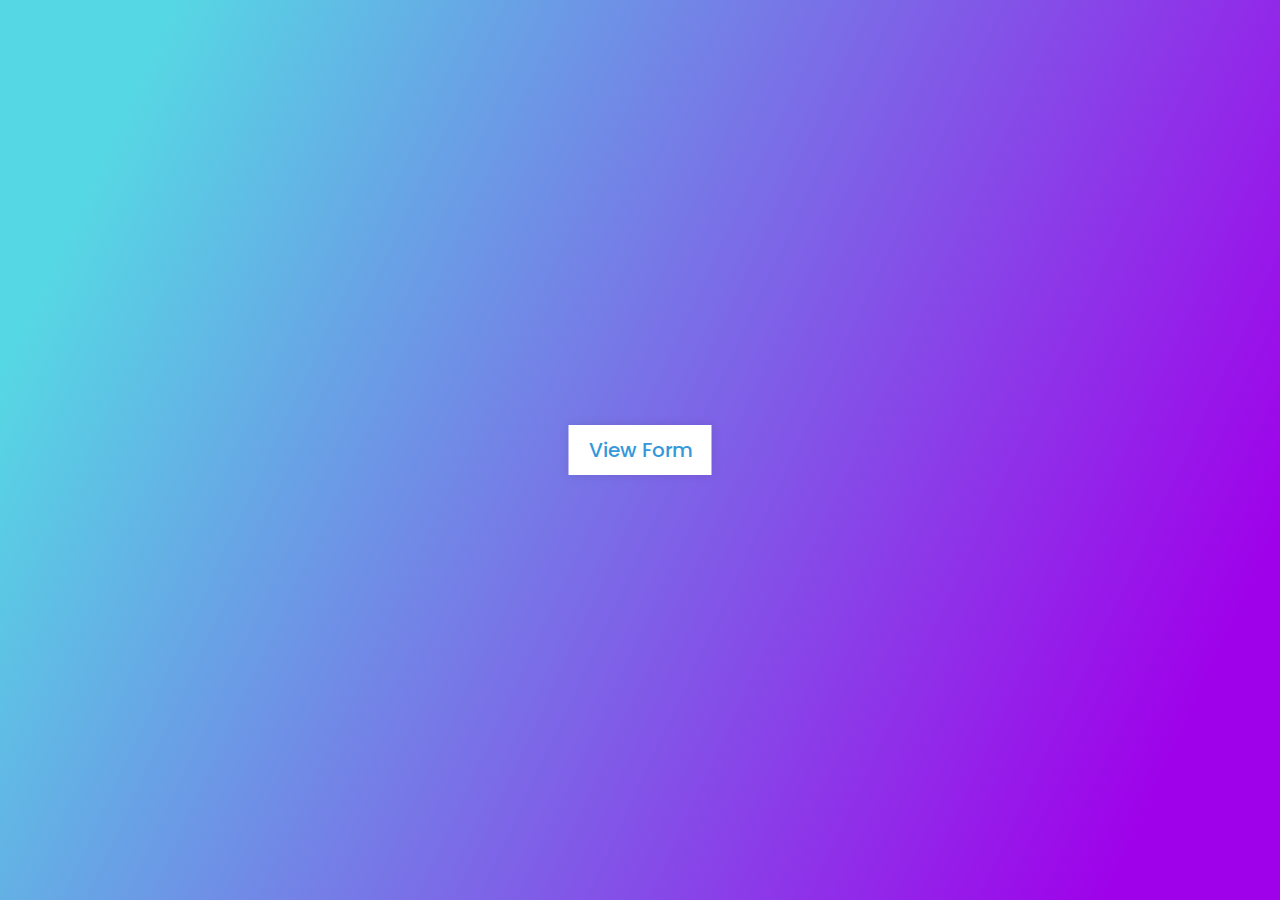
<file: login.html>
<!DOCTYPE html>
<!-- Created By CodingNepal -->
<html lang="en" dir="ltr">
   <head>
      <meta charset="utf-8">
      <title>Login page </title>
      <link rel="stylesheet" href="login style.css">
      <link rel="stylesheet" href="register.html">
      <link rel="stylesheet" href="https://cdnjs.cloudflare.com/ajax/libs/font-awesome/5.15.3/css/all.min.css"/>
   </head>
   <body>
      <div class="center">
         <input type="checkbox" id="show">
         <label for="show" class="show-btn">View Form</label>
         <div class="container">
            <label for="show" class="close-btn fas fa-times" title="close"></label>
            <div class="text">
               Login Form
            </div>
            <form action="#">
               <div class="data">
                  <label>Email or Phone</label>
                  <input type="text" required>
               </div>
               <div class="data">
                  <label>Password</label>
                  <input type="password" required>
               </div>
               <div class="forgot-pass">
                  <a href="#">Forgot Password?</a>
               </div>
               <div class="btn">
                  <div class="inner"></div>
                  <button type="submit">login</button>
               </div>
               <div class="signup-link">
                  <a href="register.html">Register</a>
               </div>
            </form>
         </div>
      </div>
   </body>
</html>
</file>
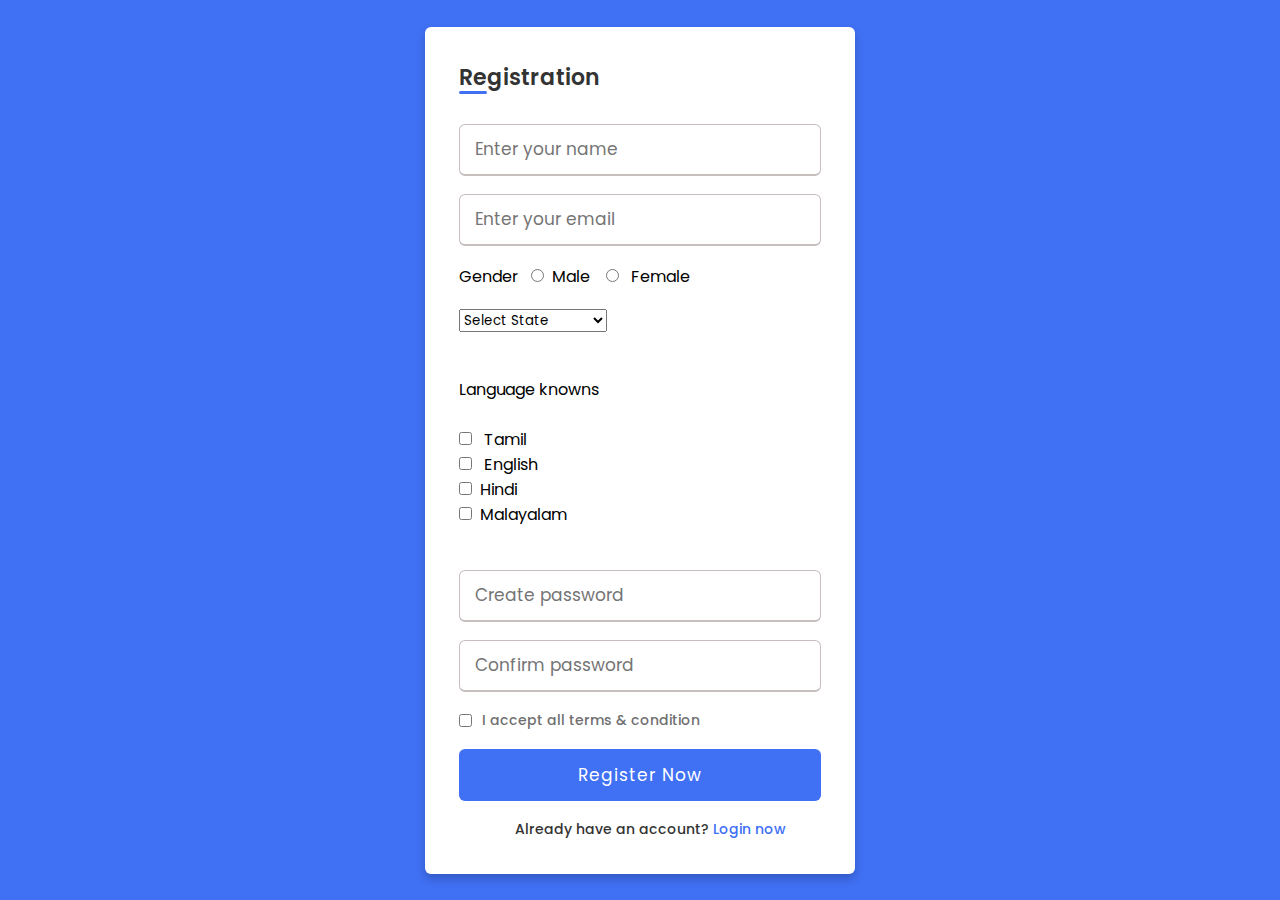
<file: register.html>
<!DOCTYPE html>
<html lang="en" dir="ltr">
  <head>
    <meta charset="UTF-8">
    <meta name="viewport" content="width=device-width, initial-scale=1.0">
    <title> Registration or Sign Up form in HTML CSS  </title> 
    <link rel="stylesheet" href="register style.css">
   </head>
<body>
  <div class="wrapper">
    <h2>Registration</h2>
    <form action="#">
      <div class="input-box">
        <input type="text" placeholder="Enter your name" required>
      </div>
      <div class="input-box">
        <input type="text" placeholder="Enter your email" required>
      </div>
    
      <div>
        Gender  &nbsp;
      <input type="radio"> &nbsp;Male &nbsp;&nbsp;
      <input type="radio"> &nbsp; Female
      <br>
      </div>
      <div class="input-box">   
 <select >
  <option value="state">Select State  </option>
  <option value="saab">TamilNadu</option>
  <option value="mercedes">Andhra Pradesh</option>
  <option value="audi">Arunachal Pradesh</option>
  <option value="">Assam</option>
  <option value="">Bihar</option>
  <option value="">Karnataka</option>
  <option value="">Kerala</option>
</select>
      </div>
      <div >
        Language knowns <br> <br>
        <input type="checkbox"  required> &nbsp; Tamil <br>
        <input type="checkbox"  required> &nbsp; English <br>
        <input type="checkbox"  required>&nbsp; Hindi <br>
        <input type="checkbox"  required>&nbsp; Malayalam <br> <br>
      </div>
      <div class="input-box">
        <input type="password" placeholder="Create password" required>
      </div>
      <div class="input-box">
        <input type="password" placeholder="Confirm password" required>
      </div>
      <div class="policy">
        <input type="checkbox">
        <h3>I accept all terms & condition</h3>
      </div>
      <div class="input-box button">
        <input type="Submit" value="Register Now">
      </div>
      <div class="text">
        <h3>Already have an account? <a href="index.html">Login now</a></h3>
      </div>
    </form>
  </div>
</body>
</html>
</file>
<file: login style.css>
@import url('https://fonts.googleapis.com/css?family=Poppins:400,500,600,700&display=swap');
*{
  margin: 0;
  padding: 0;
  outline: none;
  box-sizing: border-box;
  font-family: 'Poppins', sans-serif;

}
body{
  height: 100vh;
  width: 100%;
  background: linear-gradient(115deg, #56d8e4 10%, #9f01ea 90%);
}
.show-btn{
  background: #fff;
  padding: 10px 20px;
  font-size: 20px;
  font-weight: 500;
  color: #3498db;
  cursor: pointer;
  box-shadow: 0px 0px 10px rgba(0,0,0,0.1);
}
.show-btn, .container{
  position: absolute;
  top: 50%;
  left: 50%;
  transform: translate(-50%, -50%);
}

input[type="checkbox"]{
  display: none;
}
.container{
  display: none;
  background: #fff;
  width: 410px;
  padding: 30px;
  box-shadow: 0 0 8px rgba(0,0,0,0.1);
}
#show:checked ~ .container{
  display: block;
}
.container .close-btn{
  position: absolute;
  right: 20px;
  top: 15px;
  font-size: 18px;
  cursor: pointer;
}
.container .close-btn:hover{
  color: #3498db;
}
.container .text{
  font-size: 35px;
  font-weight: 600;
  text-align: center;
}
.container form{
  margin-top: -20px;
}
.container form .data{
  height: 45px;
  width: 100%;
  margin: 40px 0;
}
form .data label{
  font-size: 18px;
}
form .data input{
  height: 100%;
  width: 100%;
  padding-left: 10px;
  font-size: 17px;
  border: 1px solid silver;
}
form .data input:focus{
  border-color: #3498db;
  border-bottom-width: 2px;
}
form .forgot-pass{
  margin-top: -8px;
}
form .forgot-pass a{
  color: #3498db;
  text-decoration: none;
}
form .forgot-pass a:hover{
  text-decoration: underline;
}
form .btn{
  margin: 30px 0;
  height: 45px;
  width: 100%;
  position: relative;
  overflow: hidden;
}
form .btn .inner{
  height: 100%;
  width: 300%;
  position: absolute;
  left: -100%;
  z-index: -1;
  background: -webkit-linear-gradient(right, #56d8e4, #9f01ea, #56d8e4, #9f01ea);
  transition: all 0.4s;
}
form .btn:hover .inner{
  left: 0;
}
form .btn button{
  height: 100%;
  width: 100%;
  background: none;
  border: none;
  color: #fff;
  font-size: 18px;
  font-weight: 500;
  text-transform: uppercase;
  letter-spacing: 1px;
  cursor: pointer;
}
form .signup-link{
  text-align: center;
}
form .signup-link a{
  color: #3498db;
  text-decoration: none;
}
form .signup-link a:hover{
  text-decoration: underline;
}
</file>
<file: register style.css>
@import url('https://fonts.googleapis.com/css?family=Poppins:400,500,600,700&display=swap');
*{
  margin: 0;
  padding: 0;
  box-sizing: border-box;
  font-family: 'Poppins', sans-serif;
}
body{
  min-height: 100vh;
  display: flex;
  align-items: center;
  justify-content: center;
  background: #4070f4;
}
.wrapper{
  position: relative;
  max-width: 430px;
  width: 100%;
  background: #fff;
  padding: 34px;
  border-radius: 6px;
  box-shadow: 0 5px 10px rgba(0,0,0,0.2);
}
.wrapper h2{
  position: relative;
  font-size: 22px;
  font-weight: 600;
  color: #333;
}
.wrapper h2::before{
  content: '';
  position: absolute;
  left: 0;
  bottom: 0;
  height: 3px;
  width: 28px;
  border-radius: 12px;
  background: #4070f4;
}
.wrapper form{
  margin-top: 30px;
}
.wrapper form .input-box{
  height: 52px;
  margin: 18px 0;
}
form .input-box input{
  height: 100%;
  width: 100%;
  outline: none;
  padding: 0 15px;
  font-size: 17px;
  font-weight: 400;
  color: #333;
  border: 1.5px solid #C7BEBE;
  border-bottom-width: 2.5px;
  border-radius: 6px;
  transition: all 0.3s ease;
}
.input-box input:focus,
.input-box input:valid{
  border-color: #4070f4;
}
form .policy{
  display: flex;
  align-items: center;
}
form h3{
  color: #707070;
  font-size: 14px;
  font-weight: 500;
  margin-left: 10px;
}
.input-box.button input{
  color: #fff;
  letter-spacing: 1px;
  border: none;
  background: #4070f4;
  cursor: pointer;
}
.input-box.button input:hover{
  background: #0e4bf1;
}
form .text h3{
 color: #333;
 width: 100%;
 text-align: center;
}
form .text h3 a{
  color: #4070f4;
  text-decoration: none;
}
form .text h3 a:hover{
  text-decoration: underline;
}
</file>
